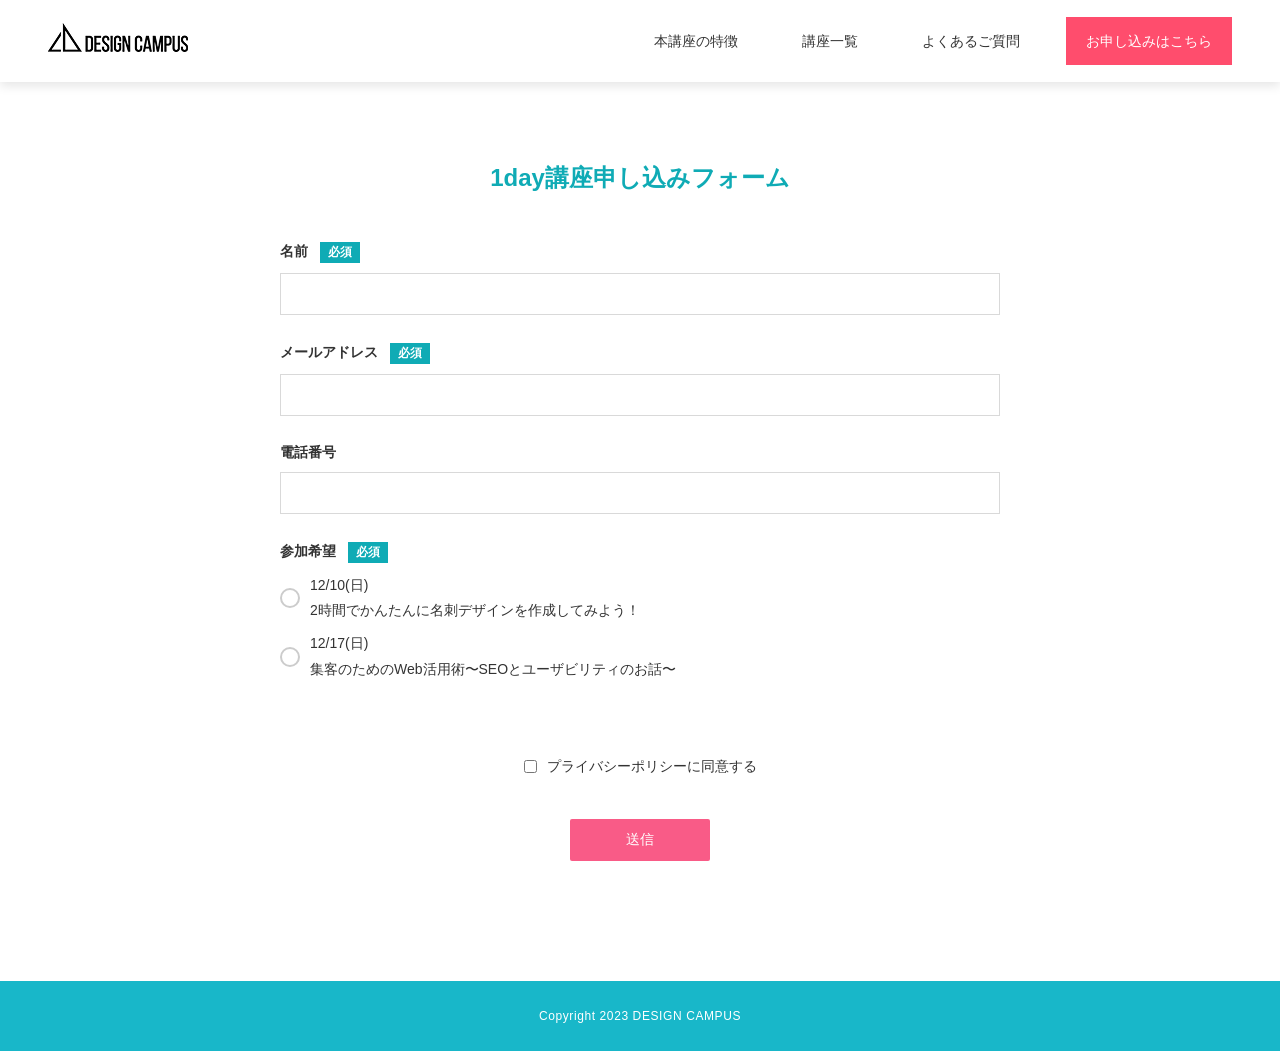
<file: contact.html>
<!DOCTYPE html>
<html lang="ja">

<head>
  <meta charset="UTF-8">
  <meta name="viewport" content="width=device-width, initial-scale=1.0">
  <title>お申し込みフォーム | DESIGN CAMPUS</title>
  <link rel="stylesheet" href="assets/css/style.css">
</head>

<body>

  <!-- =========================
    Header
  ========================= -->
  <header class="header">
    <div class="header__inner">
      <div class="header__logo">
        <a href="index.html">
         <img src="assets/images/icon/icon-logo.png" alt="Design Campus">
        </a>
      </div>

      <nav class="header__nav">
        <ul class="header__list">
          <li><a href="index.html#features">本講座の特徴</a></li>
          <li><a href="index.html#courses">講座一覧</a></li>
          <li><a href="index.html#faq">よくあるご質問</a></li>
        </ul>
      </nav>

      <!-- ハンバーガー -->
      <div class="hamburger" id="hamburger">
        <span></span>
        <span></span>
        <span></span>
      </div>

      <div class="header__cta">
        <a href="contact.html" class="header__button">お申し込みはこちら</a>
      </div>
    </div>
  </header>

  <!-- ハンバーガー -->
  <div class="menu-sp" id="menu">
  <div class="menu-sp__close" id="close">×</div>
    <ul class="menu-sp__list">
      <li>本講座の特徴</li>
      <li>講座一覧</li>
      <li>よくあるご質問</li>
    </ul>
    <a href="contact.html" class="menu-sp__button">
      申し込みはこちら
    </a>
  </div>

  <!-- =========================
    Contact
  ========================= -->
  <section class="contact">
    <div class="contact__inner">
      <h1 class="contact__title">1day講座申し込みフォーム</h1>

      <form class="contact-form" id="contactForm" novalidate>
        <div class="contact-form__group">
          <label class="contact-form__label">
            名前 <span class="contact-form__required">必須</span>
          </label>
          <input type="text" name="name" class="contact-form__input" required>
          <p class="error-message"></p>
        </div>

        <div class="contact-form__group">
          <label class="contact-form__label">
            メールアドレス <span class="contact-form__required">必須</span>
          </label>
          <input type="email" name="email" class="contact-form__input" required>
          <p class="error-message"></p>
        </div>

        <div class="contact-form__group">
          <label class="contact-form__label">
            電話番号
          </label>
          <input type="text" name="phone" class="contact-form__input">
        </div>

        <div class="contact-form__group">
          <label class="contact-form__label">
            参加希望 <span class="contact-form__required">必須</span>
          </label>

          <label class="contact-form__check">
            <input type="checkbox" name="consult">
            <span>
              12/10(日)<br>
              2時間でかんたんに名刺デザインを作成してみよう！
            </span>
          </label>

          <label class="contact-form__check">
            <input type="checkbox" name="consult">
            <span>
              12/17(日)<br>
              集客のためのWeb活用術〜SEOとユーザビリティのお話〜
            </span>
          </label>

          <label class="contact-form__agree">
          <input type="checkbox" name="consult">
          <span>プライバシーポリシーに同意する</span>
        </label>
        </div>

        <div class="contact-form__actions">
          <button type="submit" class="contact-form__submit">送信</button>
        </div>
      </form>
    </div>
  </section>

  <!-- =========================
    Footer
  ========================= -->
  <footer class="footer">
    <div class="footer__inner">
      <p class="footer__copy">Copyright 2023 DESIGN CAMPUS</p>
    </div>
  </footer>

  <script src="assets/js/main.js"></script>

<script src="assets/js/main.js"></script></body>
</html>
</file>
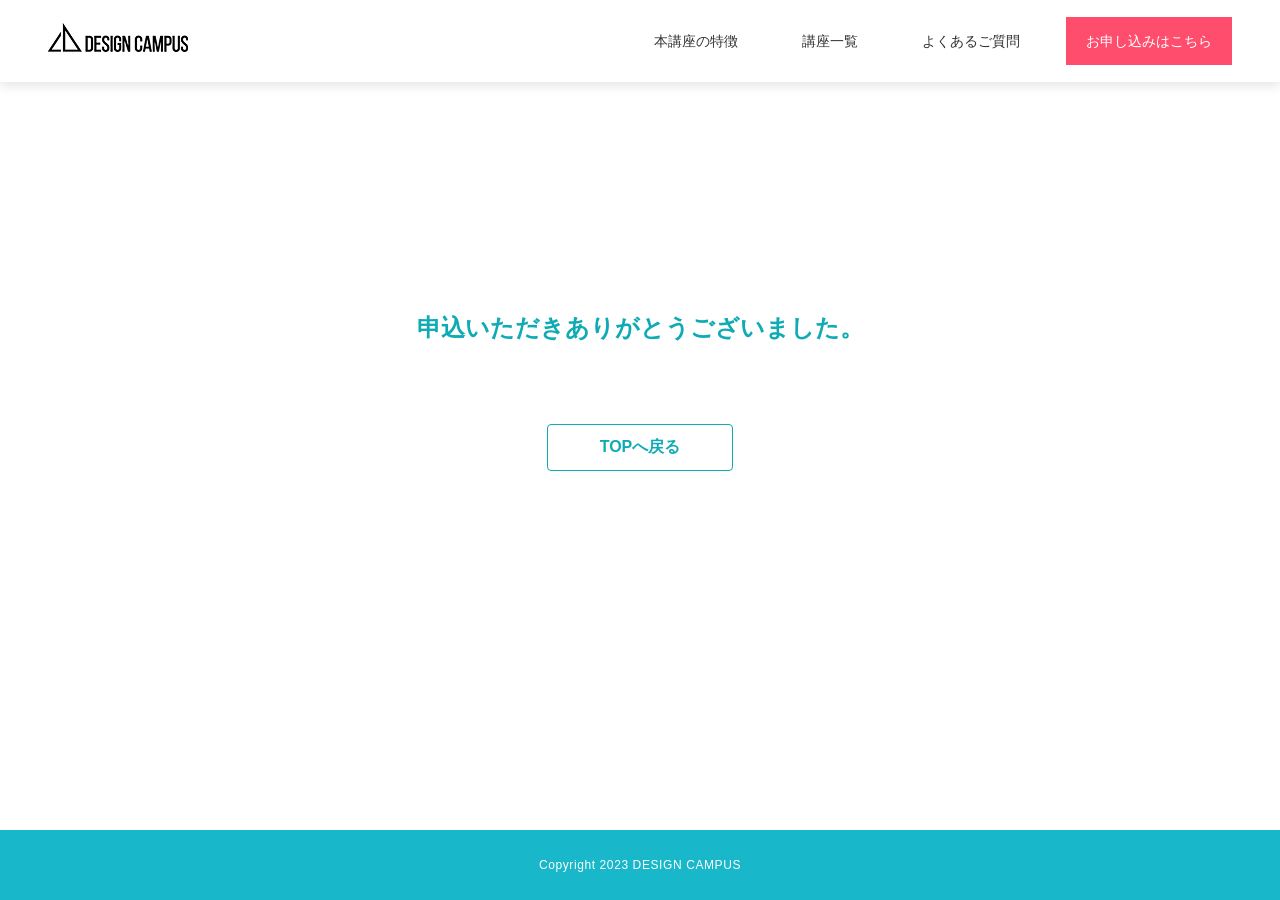
<file: thanks.html>
<!DOCTYPE html>
<html lang="ja">
<head>
  <meta charset="UTF-8">
  <meta name="viewport" content="width=device-width, initial-scale=1.0">
  <title>送信完了 | DESIGN CAMPUS</title>
  <link rel="stylesheet" href="assets/css/style.css">
</head>
<body>

  <!-- =========================
    Header
  ========================= -->
  <header class="header">
    <div class="header__inner">
      <div class="header__logo">
        <a href="index.html">
          <img src="assets/images/icon/icon-logo.png" alt="Design Campus">
        </a>
      </div>

      <!-- ナビ -->
      <nav class="header__nav">
        <ul class="header__list">
          <li><a href="index.html#features">本講座の特徴</a></li>
          <li><a href="index.html#courses">講座一覧</a></li>
          <li><a href="index.html#faq">よくあるご質問</a></li>
        </ul>
      </nav>

      <!-- ハンバーガー -->
      <div class="hamburger" id="hamburger">
        <span></span>
        <span></span>
        <span></span>
      </div>

      <div class="header__cta">
        <a href="contact.html" class="header__button">お申し込みはこちら</a>
      </div>
    </div>
  </header>

  <!-- ハンバーガー -->
  <div class="menu-sp" id="menu">
  <div class="menu-sp__close" id="close">×</div>
    <ul class="menu-sp__list">
      <li>本講座の特徴</li>
      <li>講座一覧</li>
      <li>よくあるご質問</li>
    </ul>
    <a href="contact.html" class="menu-sp__button">
      申し込みはこちら
    </a>
  </div>

  <!-- =========================
    Thanks
  ========================= -->
  <section class="thanks">
    <div class="thanks__inner">
      <p class="thanks__message">申込いただき<span class="sp-only"><br></span>ありがとうございました。</p>
      <a href="index.html" class="thanks__button">TOPへ戻る</a>
    </div>
  </section>

  <!-- =========================
    Footer
  ========================= -->
  <footer class="footer">
    <div class="footer__inner">
      <p class="footer__copy">Copyright 2023 DESIGN CAMPUS</p>
    </div>
  </footer>

  <script src="assets/js/main.js"></script>
</body>
</html>
</file>
<file: assets/css/style.css>
/* =========================
   Reset / Base
========================= */
* {
  margin: 0;
  padding: 0;
  box-sizing: border-box;
}

body {
  min-height: 100vh;
  display: flex;
  flex-direction: column;
  font-family: sans-serif;
  color: #333;
}

img {
  display: block;
  max-width: 100%;
}

a {
  text-decoration: none;
}

/* =========================
   Header
========================= */
.header {
  background: #ffffff;
  height: 82px;

  position: fixed;
  top: 0;
  left: 0;
  width: 100%;
  z-index: 100;

  box-shadow: 0 4px 10px rgba(0, 0, 0, 0.1);

}

.header__inner {
  display: flex;
  height: 100%;
  max-width: 1440px;

  padding: 0 48px;
  align-items: center;
  margin: 0 auto;

}

/* ロゴ */
.header__logo{
  height: 36px;
  width: 176px;

}

/* ナビ */
.header__nav{
  margin-left: auto;
  padding: 0 46px ;
}

.header__list {
  display: flex;
  gap: 64px;
  list-style: none;

}

.header__list a {
  color: #333;
  font-size: 14px;
}

/* CTA */
.header__button {
  background: #ff4d6d;
  color: #fff;
  padding: 16px 20px;
  text-decoration: none;
  font-size: 14px;
}

.menu-sp {
  position: fixed;
  top: 0;
  left: 0;
  width: 100%;
  height: 100vh;
  background: #ffffff;
  z-index: 200;

  display: none;

  /* 👇追加 */
  padding: 80px 20px;
  text-align: center;
}

.menu-sp.active {
  display: block;
}

/* ×ボタン */
.menu-sp__close {
  position: absolute;
  top: 24px;
  right: 24px;
  font-size: 28px;
  cursor: pointer;
}

/* リスト */
.menu-sp__list {
  list-style: none;
  padding: 0;
  margin-top: 120px;
}

.menu-sp__list li {
  margin-bottom: 50px;
  font-size: 16px;
  color: #333;
}

/* ボタン */
.menu-sp__button {
  display: inline-block;
  margin-top: 40px;
  background: #ff4d6d;
  color: #fff;
  padding: 14px 24px;
  text-decoration: none;
  border-radius: 4px;
  font-size: 14px;
}

@media (max-width: 768px) {

  .header {
    height: 64px;
  }

  .header__inner{
    padding: 0 20px;
  }

  /* ナビ消す */
  .header__nav {
    display: none;
  }

  .header__button {
    padding: 10px 14px;
    font-size: 12px;
  }

  .hamburger {
    display: flex;
    flex-direction: column;
    gap: 6px;
    margin-left: auto;
  }

  .hamburger span {
    width: 28px;
    height: 2px;
    background: #333;
  }

  .header__cta {
    display: none;
  }
}


/* =========================
   Hero
========================= */
.hero {
  height: 759px;
  background-image: url("../images/hero/hero-main-pc.jpg");
  background-size: cover;
  background-position: center;
  position: relative;
}

.hero__inner {
  height: 100%;
  max-width: 1440px;
  margin: 0 auto;
  padding: 518px 200px 80px;
  position: relative;
  display: flex;
  flex-direction: column;
  align-items: flex-start;
  
}

.hero__label {
  width: 296px;
  line-height: 63px; 
  margin-bottom: 20px;

  display: flex;
  align-items: center;
  justify-content: center;

  background: #fff;
  color: #333;
  font-size: 36px;
}

.hero__title {
  width: 790px;
  line-height: 96px; 

  display: flex;
  align-items: center;
  justify-content: center;

  background: #18b7c9;
  color: #fff;
  font-size: 54px;
  font-weight: 400;
}

.hero__top-button {
  position: fixed;
  bottom: 110px;  
  right: 36px;    
  width: 56px;
  height: 56px;
  border: 2px solid #18b7c9;
  border-radius: 50%;
  color: #18b7c9;
  font-size: 14px;

  display: flex;
  align-items: center;
  justify-content: center;
  flex-direction: column;

  background: #fff;
  z-index: 999;

  line-height: 1;
  gap: 3px; 
}

@media (max-width: 768px) {

  .hero {
    height: 700px;
    background-image: url("../images/hero/hero-main-sv.jpg");
  }

  .hero__inner {
    padding: 518px 20px 80px;;
  }

  .hero__label {
    width: auto;
    font-size: 28px;
    line-height: 1.4;
    padding: 8px 16px;
    margin-bottom: 12px;
  }

  .hero__title {
    width: auto;
    font-size: 22px;
    line-height: 1.4;
    padding: 12px 16px;
  }

  .hero__top-button {
    width: 44px;
    height: 44px;
    font-size: 12px;
    bottom: 20px;
    right: 16px;
  }
}

/* =========================
    Problem
========================= */

/* タイトル */
.problem__header {
  background: #ffffff;
  text-align: center;
  height: 186px;
  display: flex;
  align-items: center;  
  justify-content: center;
}

.problem__title {
  font-size: 20px;   
  color: #333;      
  text-align: center;
  line-height: 2;
}

.problem__title span {
  color: #0FABB5;   
}

/* 横並びエリア */
.problem__body{
  background: #e3faff;
  height: 472px;
  display: flex;
  align-items: center; 
}

.problem__content {
  background: #fff;
  width: 1037px;
  height: 360px;
  margin: auto;
  display: flex;
}

/* 左：画像 */
.problem__image {
  width: 370px;
  height: 100%;
}

.problem__image img {
  height: 100%;
  object-fit: cover; 
  display: block;
}

/* 右：ボックス */
.problem__box {
  flex: 1;
  height: 100%;  
  display: flex;
  align-items: center;  
  justify-content: center;
}

/* リスト */
.problem__list {
  list-style: none;
  padding: 0;
  margin: 0;
  width: 538px;
}

.problem__list li {
  margin-bottom: 20px;
  padding-left: 30px;
  position: relative;
  line-height: 1.6;
  font-size: 16px;
}

.problem__list li::before {
  content: "";
  position: absolute;
  left: 0;
  top: 4px;

  width: 20px;
  height: 20px;

  background-image: url("../images/icon/icon-check.png");
  background-size: contain;
  background-repeat: no-repeat;
}

@media (max-width: 768px) {

  /* 上のタイトル */
  .problem__header {
    height: auto;
    padding: 40px 50px;
  }

  .problem__title {
    font-size: 16px;
    line-height: 1.6;
  }

  .pc-only {
    display: none;
  }
  
  /* 下のエリア */
  .problem__body {
    height: auto;
    padding: 30px 20px;
  }

  .problem__content {
    width: 100%; 
    height: auto;
    flex-direction: column; 
  }

  /* 画像 */
  .problem__image {
    width: 100%;
    height: 200px;
  }

  .problem__image img {
    width: 100%;
    height: 100%;
  }

  /* リスト */
  .problem__box {
    padding: 24px 16px;
  }

  .problem__list {
    width: 100%;
  }

  .problem__list li {
    font-size: 14px;
    margin-bottom: 24px;
    line-height: 1.4; 
  }

}

/*-- =========================
    CTA Primary
========================= -*/

/* ===== CTA ===== */
.cta-primary {
  background: #18b7c9;
  padding: 40px 20px;
  position: relative;
  text-align: center;
}

/* テキスト */
.cta-primary__text {
  color: #fff;
  font-size: 20px;
  font-weight: bold;
  margin: 0;
}

.cta-primary::before {
  content: "";
  position: absolute;
  top: 0px;
  transform: translateX(-50%);

  border-left: 15px solid transparent;
  border-right: 15px solid transparent;
  border-top: 18px solid #E3FAFF; 
}



/* =========================
   Features
========================= */
.features {
  background: #fff;
  height: 629px;
  margin: 88px 210px ;
}

.features__inner {
  width: 1020px;
  max-width: 100%;
  height: 463px;
  margin: 0 auto;
}

.features__title {
  position: relative;
  text-align: center;
  font-size: 24px;
  font-weight: 700;
  color: #333;
  margin-bottom: 70px;
  padding-bottom: 20px;
}

.features__title::after {
  content: "";
  position: absolute;
  left: 50%;
  bottom: 0;
  transform: translateX(-50%);
  width: 64px;
  height: 4px;
  background: #18b7c9;
}

.features__list {
  display: flex;
  justify-content: space-between;
  gap: 60px;
}

.feature-card {
  flex: 1;
}

.feature-card__image {
  margin-bottom: 24px;
}

.feature-card__image img {
  width: 100%;
  aspect-ratio: 320 / 180;
  object-fit: cover;
  border-radius: 8px;
}

.feature-card__title {
  font-size: 16px;
  font-weight: 700;
  line-height: 1.6;
  color: #333;
  margin-bottom: 20px;
}

.feature-card__text {
  font-size: 14px;
  line-height: 2;
  color: #333;
}

@media (max-width: 768px) {

  .features {
    height: auto;        /* ← SPだけ解除 */
    margin: 60px 16px;   /* ← 横余白を現実的に */
  }

  .features__inner {
    width: 100%;
    height: auto;
  }

  .features__list {
    flex-direction: column;
    gap: 24px;
  }

}


/* =========================
   CTA Banner
========================= */
.cta-banner {
  position: relative;
  background-image: url("../images/cta/cta-bg.png");
  background-size: cover;
  background-position: center;
  height: 285px;
  
}

/* 半透明オーバーレイ */
.cta-banner::before {
  content: "";
  position: absolute;
  inset: 0;
  background: rgba(255, 255, 255, 0.7);
}

/* 中身 */
.cta-banner__inner {
  display: flex;
  flex-direction: column;

  align-items: center;
  justify-content: center;

  position: relative; 
  max-width: 800px;
  height: 100%;
  margin: 0 auto;
  text-align: center;
  gap: 24px;
}

/* テキスト */
.cta-banner__text {
  font-size: 24px;
  font-weight: 700;
  line-height: 1.8;
  color: #333;
}

.cta-banner__button {
  display: inline-flex;
  align-items: center;
  justify-content: center;
  gap: 8px;

  background: #F13C68;
  color: #fff;
  width: 276px;
  height: 48px;
  text-decoration: none;
  font-weight: bold;
  font-size: 16px;
  border-radius: 4px;
}

/* アイコン */
.cta-banner__button::before {
  content: "";
  width: 20px;
  height: 16px;

  background-image: url("../images/icon/icon-email.png");
  background-size: contain;
  background-repeat: no-repeat;
}

@media screen and (max-width: 768px) {

  .cta-banner__text {
    font-size: 16px;
    max-width: 80%;
  }

  .cta-banner__button {
    height: 64px;
    font-size: 16px;
    max-width: 80%;
  }
}

/* =========================
   Courses
========================= */
.courses {
  background: #fff;
  padding: 88px 199px 0px;
  height: 1077px;
  overflow: hidden;
}

.courses__inner {
  max-width: 1120px;
  margin: 0 auto;
}

.courses__header {
  height: 75px; /* ←好きな高さに調整 */
  display: flex;
  flex-direction: column;
  justify-content: center; /* 縦中央 */
  align-items: center;     /* 横中央（不要なら消してOK） */
  text-align: center;
  margin-bottom: 56px;
}

.courses__lead {
  text-align: center;
  font-size: 16px;
  color: #333;
  margin-bottom: 2px;
}

.courses__title {
  position: relative;
  text-align: center;
  font-size: 24px;
  font-weight: 700;
  color: #333;
  padding-bottom: 20px;
}

.courses__title::after {
  content: "";
  position: absolute;
  left: 50%;
  bottom: 0;
  transform: translateX(-50%);
  width: 64px;
  height: 4px;
  background: #18b7c9;
}

.courses__list {
  display: flex;
  flex-direction: column;
  gap: 36px;

}

.course-card {
  width: 100%;
  height: 410px;
  border: 2px solid #0FABB5;
  padding: 46px 52px;
  display: flex;
  align-items: center;
  gap: 36px;
  background: #fff;
}

.course-card__image {
  flex: 0 0 42%;
  width: 408px;
}

.course-card__image img {
  width: 100%;
  height: auto;
  display: block;
}

.course-card__content {
  flex: 1;
}

.course-card__title {
  font-size: 24px;
  font-weight: 700;
  line-height: 1.5;
  color: #333;
  margin-bottom: 18px;
}

.course-card__text {
  font-size: 16px;
  line-height: 1.8;
  color: #333;
  margin-bottom: 13px;
  width: 440px;
  max-width: 90%;
}

.course-card__info {
  display: flex;
  flex-direction: column;
  gap: 8px;
}

.course-card__row {
  display: flex;
  align-items: center;
  gap: 12px;
}

.course-card__row dt {
  background: #0FABB5;
  color: #fff;
  width: 48px;
  height: 26px;
  font-size: 15px;

  min-width: 48px;
  text-align: center;
  display: flex;
  align-items: center;
  justify-content: center;
}

.course-card__row dd {
  font-size: 16px;
  color: #333;
}

/* =========================
   Responsive
========================= */
@media screen and (max-width: 768px) {
  .courses {
    padding: 70px 16px 80px;
    height: auto;
  }

  .courses__lead {
    font-size: 16px;
  }

  .courses__title {
    font-size: 30px;
    margin-bottom: 50px;
  }

  .course-card {
    flex-direction: column;
    align-items: flex-start;
    padding: 24px;
    gap: 24px;
    height: auto;
  }

  .course-card__image {
    flex: none;
    width: 100%;
    max-width: none;
  }

  .course-card__content {
    width: 100%;
    overflow: hidden;
  }

  .course-card__title {
    font-size: 18px;
  }

  .course-card__text {
    font-size: 14px;
    line-height: 1.9;
    overflow-wrap: break-word;
    width: 100%;
  }

  .course-card__row {
    align-items: flex-start;
    flex-wrap: wrap;
  }

  .course-card__row dd {
    font-size: 15px;
  }
}

/* =========================
   Location
========================= */
.location {
  background: #fff;
  height: 705px;
  padding: 88px 20px;
}

.location__inner {
  max-width: 1120px;
  margin: 0 auto;
}

.location__title {
  position: relative;
  text-align: center;
  font-size: 24px;
  font-weight: 700;
  margin-bottom: 70px;
  padding-bottom: 24px;
}

.location__title::after {
  content: "";
  position: absolute;
  left: 50%;
  bottom: 0;
  transform: translateX(-50%);
  width: 64px;
  height: 4px;
  background: #18b7c9;
}

.location__content {
  display: flex;
  align-items: center;
  justify-content: space-between;
  margin: 0 auto;
  width: 1044px;
}

/* テキスト */
.location__info {
  flex: 1;
}

.location__name {
  font-size: 22px;
  font-weight: 700;
  margin-bottom: 24px;
}

.location__address {
  font-size: 16px;
  line-height: 1.8;
  margin-bottom: 16px;
}

.location__access {
  font-size: 16px;
}

/* 地図 */
.location__map {
  flex: 1;
}

.location__map iframe {
  width: 600px;
  height: 400px;
  display: block;
  border: 0;
}

.sp-only {
  display: none;
}

@media (max-width: 768px) {

  .location {
    height: auto;          /* ← 高さ解除 */
    padding: 60px 0px;
  }

  .location__content {
    flex-direction: column; /* ← 横→縦 */
    width: 100%;            /* ← 固定幅解除 */
    gap: 32px;
    flex-direction: column-reverse;
  }

  .location__info {
    width: 90%;
  }

  .location__name {
    font-size: 18px;
  }

  .location__address,
  .location__access {
    font-size: 16px;
  }

   .location__map {
    width: 100vw;               /* ← 画面幅 */
    margin-left: calc(50% - 50vw); /* ← 中央突破 */
  }

  .location__map iframe {
    width: 100%;
    aspect-ratio: 1 / 1; /* ← これがポイント */
    height: auto;        /* ← 固定高さ解除 */
  }

  .sp-only {
    display: inline;
  }
}


/* =========================
   FAQ
========================= */
.faq {
  background: #f5f5f5;
  padding: 88px 20px;
}

.faq__inner {
  max-width: 970px;
  margin: 0 auto;
}

/* タイトル */
.faq__title {
  text-align: center;
  font-size: 24px;
  font-weight: bold;
  margin-bottom: 40px;
  position: relative;
}

.faq__title::after {
  content: "";
  display: block;
  width: 60px;
  height: 4px;
  background: #0FABB5;
  margin: 12px auto 0;
}

/* リスト */
.faq__list {
  border-top: 1px solid #ccc;
}

/* アイテム */
.faq-item {
  border-bottom: 1px solid #878787;
  padding: 24px 0;
}

/* 質問 */
.faq-item__question {
  display: flex;
  align-items: center;
  gap: 16px;
  width: 100%;
  background: none;
  border: none;
  cursor: pointer;
  text-align: left;
}

/* アイコン */
.faq-item__icon {
  width: 60px;
  height: 60px;
  border-radius: 50%;
  font-size: 40px;

  display: flex;
  align-items: center;
  justify-content: center;

  flex-shrink: 0;
  
}

.faq-item__icon--q {
  background: #0FABB5;
  color: #fff;
}

.faq-item__icon--a {
  border: 2px solid #0FABB5;
  color: #0FABB5;
  background: #fff;
}

.faq-item__icon span {
  display: inline-block;
  transform: translateY(-3px); 
}

/* テキスト */
.faq-item__text {
  flex: 1;
  font-size: 16px;
  line-height: 1.8;
  color: #333;
}

/* 矢印 */
.faq-item__arrow {
  width: 20px;
  height: 20px;
  margin-left: auto;
  transition: transform 0.3s;
}

.faq-item__arrow img {
  width: 100%;
}

/* 回転 */
.faq-item.open .faq-item__arrow {
  transform: rotate(180deg);
}

/* 回答 */
.faq-item__answer {
  display: none;
  margin-top: 16px;

  display: none;
}

.faq-item.open .faq-item__answer {
  display: flex;
  gap: 16px;
  margin-top: 16px;
}

@media screen and (max-width: 768px) {
  .faq {
    padding: 70px 16px 80px;
  }

  .faq__title {
    font-size: 30px;
    margin-bottom: 50px;
  }

  .faq-item {
    padding: 22px 0;
  }

  .faq-item__question {
    gap: 16px;
  }
  
  .faq-item__answer{
    gap: 16px;
    width: 92%;
  }

  .faq-item__icon {
    width: 40px;
    height: 40px;
    font-size: 22px;
  }

  .faq-item__text {
    font-size: 16px;
    line-height: 1.8;

  }

  .faq-item__arrow {
    font-size: 22px;
    margin-top: 6px;
  }
}

/* =========================
   Footer
========================= */
.footer {
    margin-top: auto;
  background: #18b7c9;
  padding: 28px 20px;
}

.footer__inner {
  max-width: 1120px;
  margin: 0 auto;
  text-align: center;
}

.footer__copy {
  color: #fff;
  font-size: 12px;
  letter-spacing: 0.05em;
}


/* =========================
   Contact
========================= */
.contact {
  background: #fff;
  padding: 80px 20px 120px;
}

.contact__inner {
  max-width: 720px;
  margin: 82px auto 0;

}

.contact__title {
  text-align: center;
  font-size: 24px;
  font-weight: 700;
  color: #0FABB5;
  margin-bottom: 48px;
}

.contact-form__group + .contact-form__group {
  margin-top: 28px;
}

.contact-form__label {
  display: block;
  font-size: 14px;
  font-weight: 700;
  margin-bottom: 10px;
  color: #333;
}

.contact-form__required {
  display: inline-block;
  margin-left: 8px;
  padding: 2px 8px;
  font-size: 12px;
  color: #fff;
  background: #0FABB5;
}

.contact-form__input {
  width: 100%;
  height: 42px;
  padding: 0 12px;
  border: 1px solid #d9d9d9;
  font-size: 14px;
  outline: none;
}

.contact-form__input:focus {
  border-color: #0FABB5;
}

.contact-form__note {
  font-size: 12px;
  line-height: 1.8;
  color: #666;
  margin-bottom: 14px;
}

.contact-form__check {
  display: flex;
  align-items: center;
  gap: 10px;
  font-size: 14px;
  line-height: 1.8;
  color: #333;
}

.contact-form__check + .contact-form__check {
  margin-top: 8px;
}

.contact-form__check input {
  appearance: none;
  width: 20px;
  height: 20px;
  border: 2px solid #cccccc;
  border-radius: 50%;
  position: relative;
  cursor: pointer;
}

.contact-form__agree{
  display: flex;
  align-items: center;
  gap: 10px;
  font-size: 14px;
  line-height: 1.8;
  color: #333;  
  justify-content: center;
  margin-top: 72px; 
}

.contact-form__actions {
  text-align: center;
  margin-top: 40px;
}

.contact-form__submit {
  display: inline-block;
  min-width: 140px;
  padding: 12px 32px;
  background: #f95b87;
  color: #fff;
  font-size: 14px;
  text-align: center;
  border-radius: 2px;
  border: none;

}

.contact-form__submit:hover {
  opacity: 0.85;
}

/* =========================
   Thanks
========================= */

.thanks {
  background: #fff;
  margin-top: 82px;
  padding: 230px 20px 160px;
}

.thanks__inner {
  max-width: 720px;
  margin: 0 auto;
  text-align: center;
}

.thanks__message {
  font-family: 'Noto Sans JP', sans-serif;
  font-weight: 600;
  font-size: 24px;
  color: #0FABB5;
  margin-bottom: 80px;
}

.thanks__button {
  display: inline-block;
  padding: 12px 52px;
  border: 1px solid #0FABB5;
  color: #0FABB5;
  font-size: 16px;
  font-weight: 600;
  background: #fff;
  border-radius: 4px;
}

.thanks__button:hover {
  background: #18b7c9;
  color: #fff;
}

/* =========================
   Responsive
========================= */
@media screen and (max-width: 768px) {
  .contact {
    padding: 60px 16px 80px;
  }

  .contact__title {
    font-size: 20px;
    margin-bottom: 36px;
  }

  .contact-form__input {
    height: 40px;
    font-size: 14px;
  }

  .thanks {
    padding: 90px 16px 120px;
  }

  .thanks__message {
    font-size: 20px;
    line-height: 1.8;
  }
}

/* エラー */
.error-message {
  color: red;
  font-size: 12px;
  margin-top: 6px;
}

.contact-form__input.error {
  border: 1px solid red;
}
</file>
